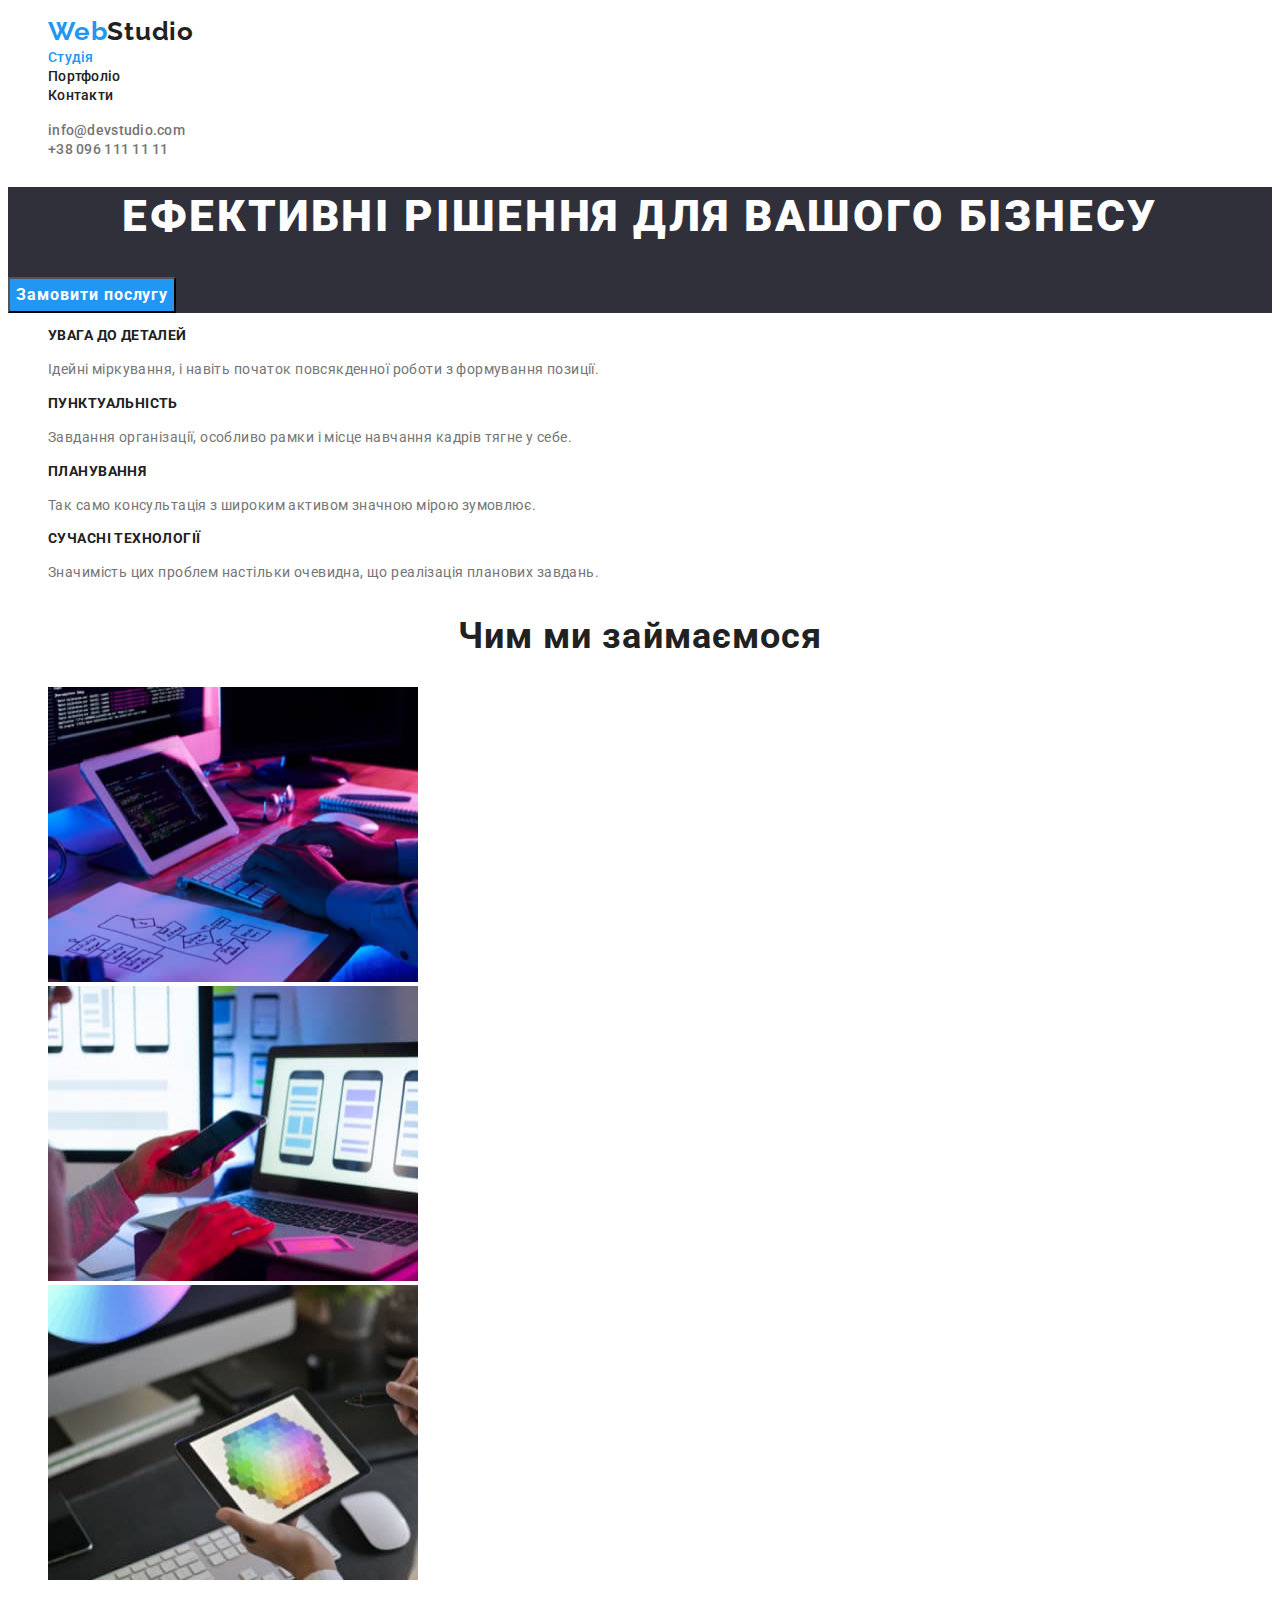
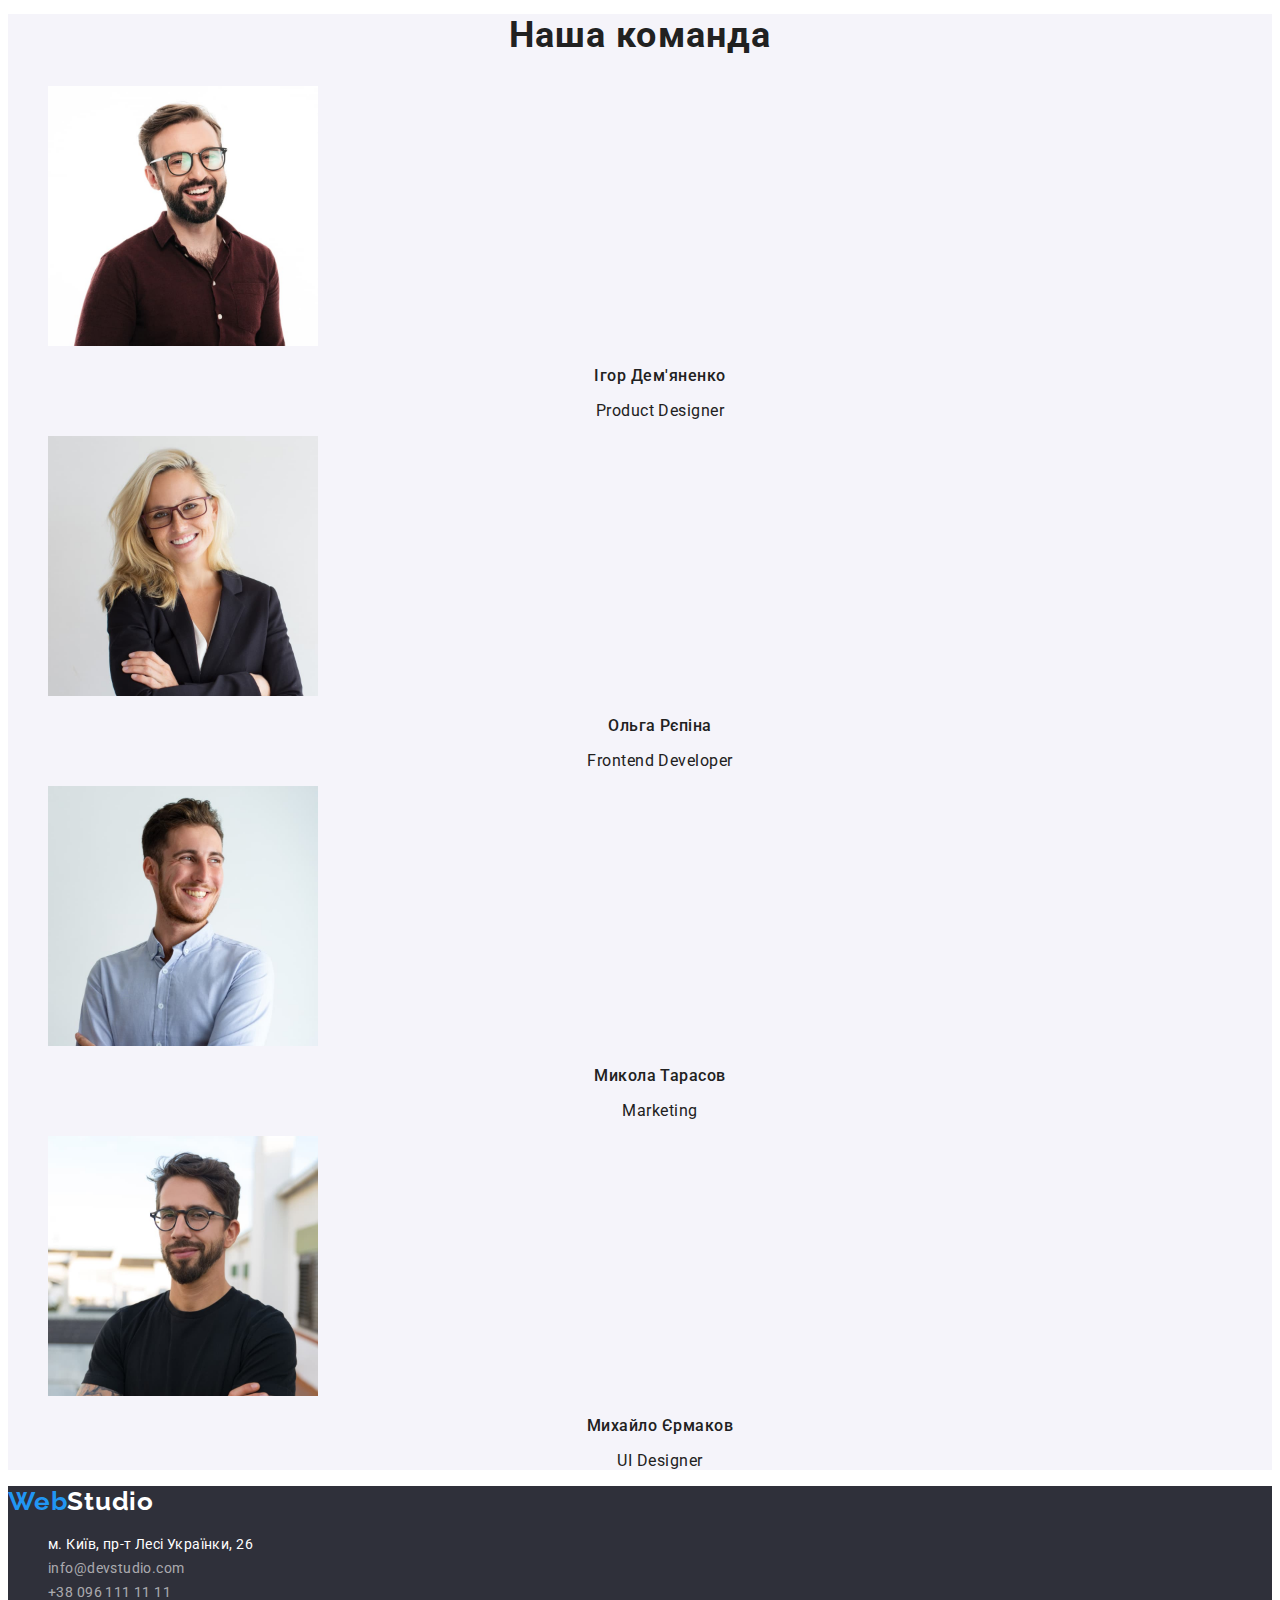
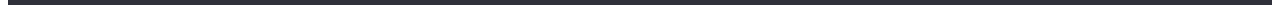
<file: index.html>
<!DOCTYPE html>
<html lang="uk">
  <head>
    <meta charset="UTF-8" />
    <meta http-equiv="X-UA-Compatible" content="IE=edge" />
    <meta name="viewport" content="width=device-width, initial-scale=1.0" />
    <link rel="preconnect" href="https://fonts.googleapis.com" />
    <link rel="preconnect" href="https://fonts.gstatic.com" crossorigin />
    <link
      href="https://fonts.googleapis.com/css2?family=Raleway:wght@700&family=Roboto:wght@400;500;700;900&display=swap"
      rel="stylesheet"
    />
    <link rel="stylesheet" href="./css/style.css" />
    <title>WebStudio</title>
  </head>

  <body>
    <header>
      <nav>
        <ul class="site-nav list">
          <li>
            <a class="logo-header" href="./index.html"
              ><span class="web">Web</span>Studio</a
            >
          </li>
          <li class="link">
            <a class="text-link current" href="./index.html">Студія</a>
          </li>
          <li class="link"><a class="text-link" href="./portfolio.html">Портфоліо</a></li>
          <li class="link">
            <a class="text-link" href="#сontacts">Контакти</a>
          </li>
        </ul>
      </nav>
      <ul class="list">
        <li>
          <a class="mail" href="mailto:info@devstudio.com"
            >info@devstudio.com</a
          >
        </li>
        <li><a class="tel" href="tel:+380961111111">+38 096 111 11 11</a></li>
      </ul>
    </header>
    <main>
      <!--Hero section-->
      <section class="hero">
        <h1 class="hero-title">Ефективні рішення для вашого бізнесу</h1>
        <button type="button" class="button primary">Замовити послугу</button>
      </section>
      <!--Feature section-->
      <section class="section">
        <h2 class="section-title visually-hidden">Наші цінності</h2>
        <ul class="list">
          <li>
            <h3 class="section-titleh3">УВАГА ДО ДЕТАЛЕЙ</h3>
            <p class="section-text">
              Ідейні міркування, і навіть початок повсякденної роботи з
              формування позиції.
            </p>
          </li>
          <li>
            <h3 class="section-titleh3">ПУНКТУАЛЬНІСТЬ</h3>
            <p class="section-text">
              Завдання організації, особливо рамки і місце навчання кадрів тягне
              у себе.
            </p>
          </li>
          <li>
            <h3 class="section-titleh3">ПЛАНУВАННЯ</h3>
            <p class="section-text">
              Так само консультація з широким активом значною мірою зумовлює.
            </p>
          </li>
          <li>
            <h3 class="section-titleh3">СУЧАСНІ ТЕХНОЛОГІЇ</h3>
            <p class="section-text">
              Значимість цих проблем настільки очевидна, що реалізація планових
              завдань.
            </p>
          </li>
        </ul>
      </section>
      <!--What do we do section-->
      <section class="section">
        <h2 class="section-title">Чим ми займаємося</h2>
        <ul class="list">
          <li>
            <img
              src="img/img-what-do-we-do/what1.jpg"
              alt="Створюємо сайти"
              width="370"
              height="295"
            />
          </li>
          <li>
            <img
              src="img/img-what-do-we-do/what2.jpg"
              alt="Створюємо додатки"
              width="370"
              height="295"
            />
          </li>
          <li>
            <img
              src="img/img-what-do-we-do/what3.jpg"
              alt="Робимо крутий дизайн"
              width="370"
              height="295"
            />
          </li>
        </ul>
      </section>
      <!--Our team section-->
      <section class="section our-team">
        <h2 class="section-title">Наша команда</h2>
        <ul class="list">
          <li>
            <img
              src="img/our-team/Demyanenko.jpg"
              alt="Фото Ігор Дем'яненко"
              width="270"
              height="260"
            />
            <h3 class="text-fio">Ігор Дем'яненко</h3>
            <p class="text-position" lang="en">Product Designer</p>
          </li>
          <li>
            <img
              src="img/our-team/Repina.jpg"
              alt="Фото Ольга Рєпіна"
              width="270"
              height="260"
            />
            <h3 class="text-fio">Ольга Рєпіна</h3>
            <p class="text-position" lang="en">Frontend Developer</p>
          </li>
          <li>
            <img
              src="img/our-team/Tarasov.jpg"
              alt="Фото Микола Тарасов"
              width="270"
              height="260"
            />
            <h3 class="text-fio">Микола Тарасов</h3>
            <p class="text-position" lang="en">Marketing</p>
          </li>
          <li>
            <img
              src="img/our-team/Yermakov.jpg"
              alt="Фото Михайло Єрмаков"
              width="270"
              height="260"
            />
            <h3 class="text-fio">Михайло Єрмаков</h3>
            <p class="text-position" lang="en">UI Designer</p>
          </li>
        </ul>
      </section>
    </main>
    <footer class="footer">
      <a class="logo-footer" href="./index.html"
        ><span class="web">Web</span>Studio</a
      >
      <address>
        <ul class="list">
          <li id="сontacts">
            <a
              class="address"
              href="https://goo.gl/maps/8VjwviAbnXYmcRCg7"
              target="_blank"
              rel="noopener noreferrer nofollow"
              >м. Київ, пр-т Лесі Українки, 26</a
            >
          </li>
          <li>
            <a class="contacts" href="mailto:info@devstudio.com"
              >info@devstudio.com</a
            >
          </li>
          <li>
            <a class="contacts" href="tel:+380961111111">+38 096 111 11 11</a>
          </li>
        </ul>
      </address>
    </footer>
  </body>
</html>
</file>
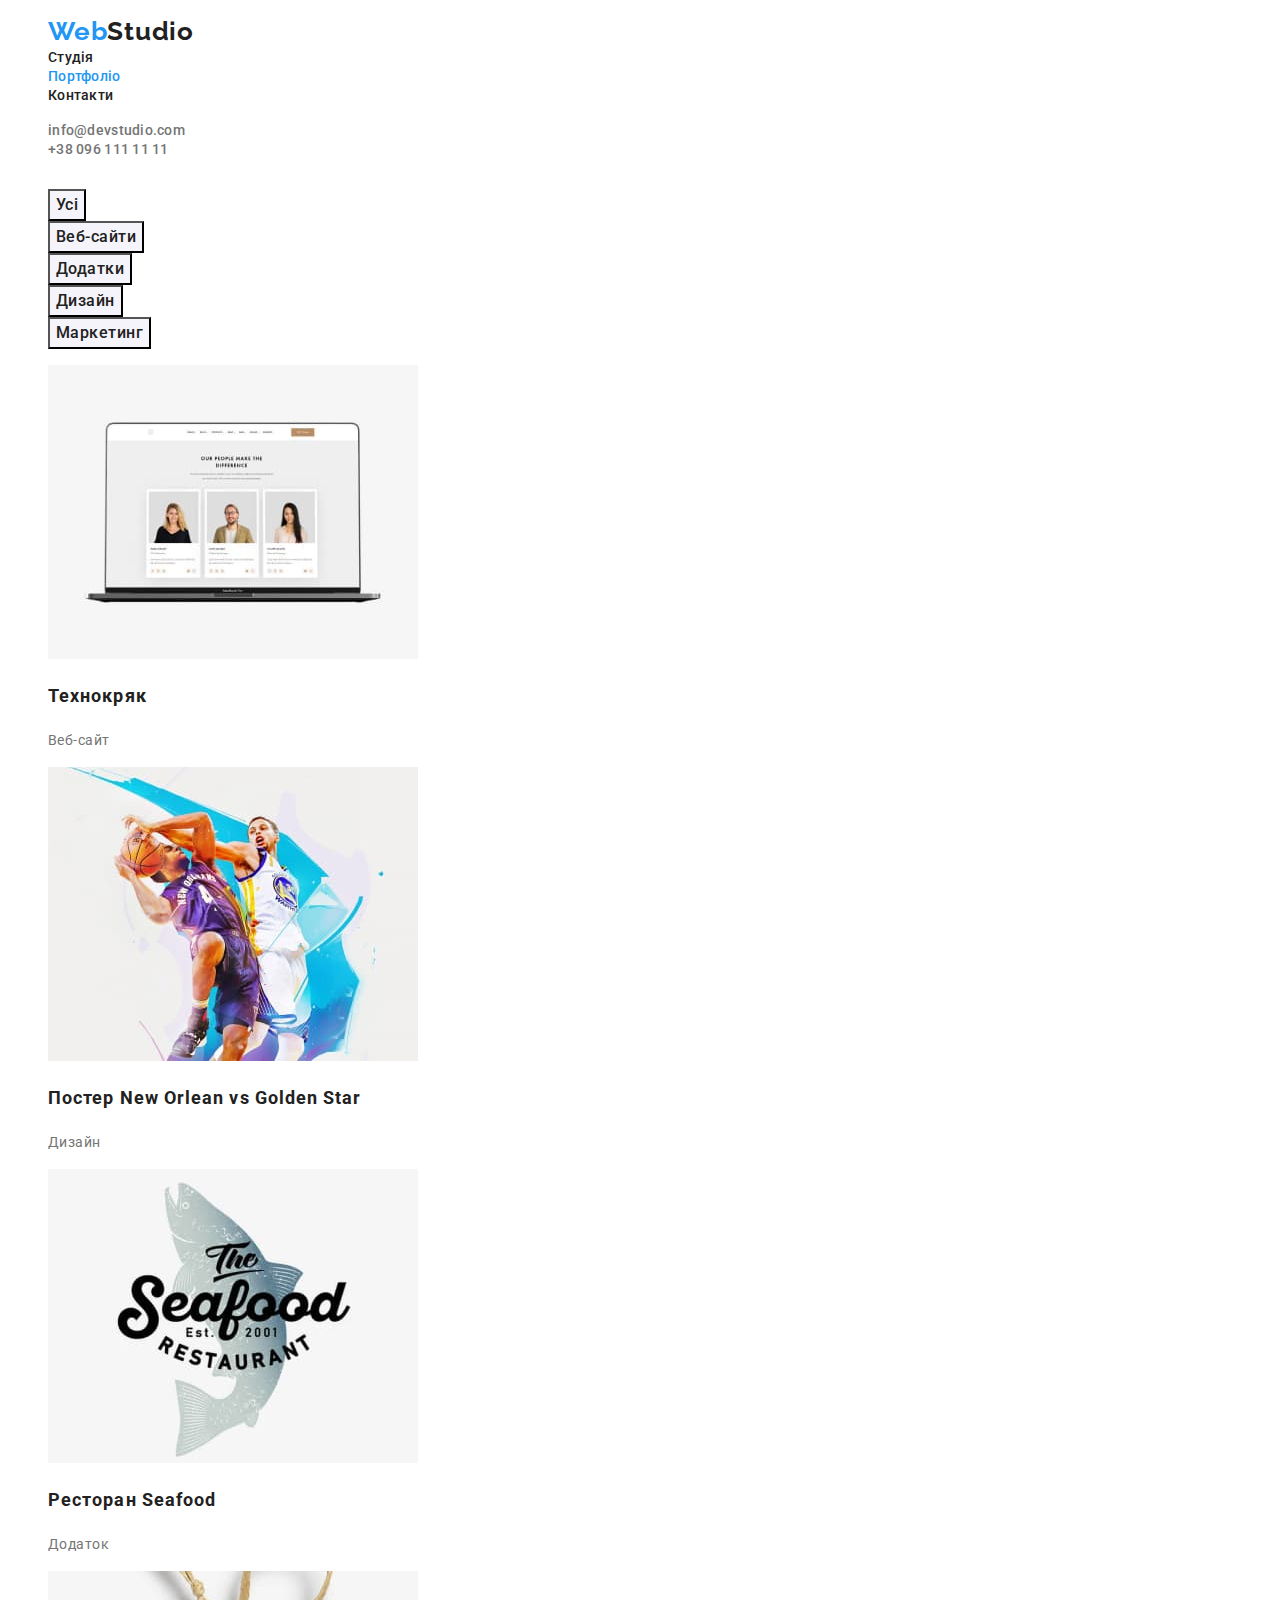
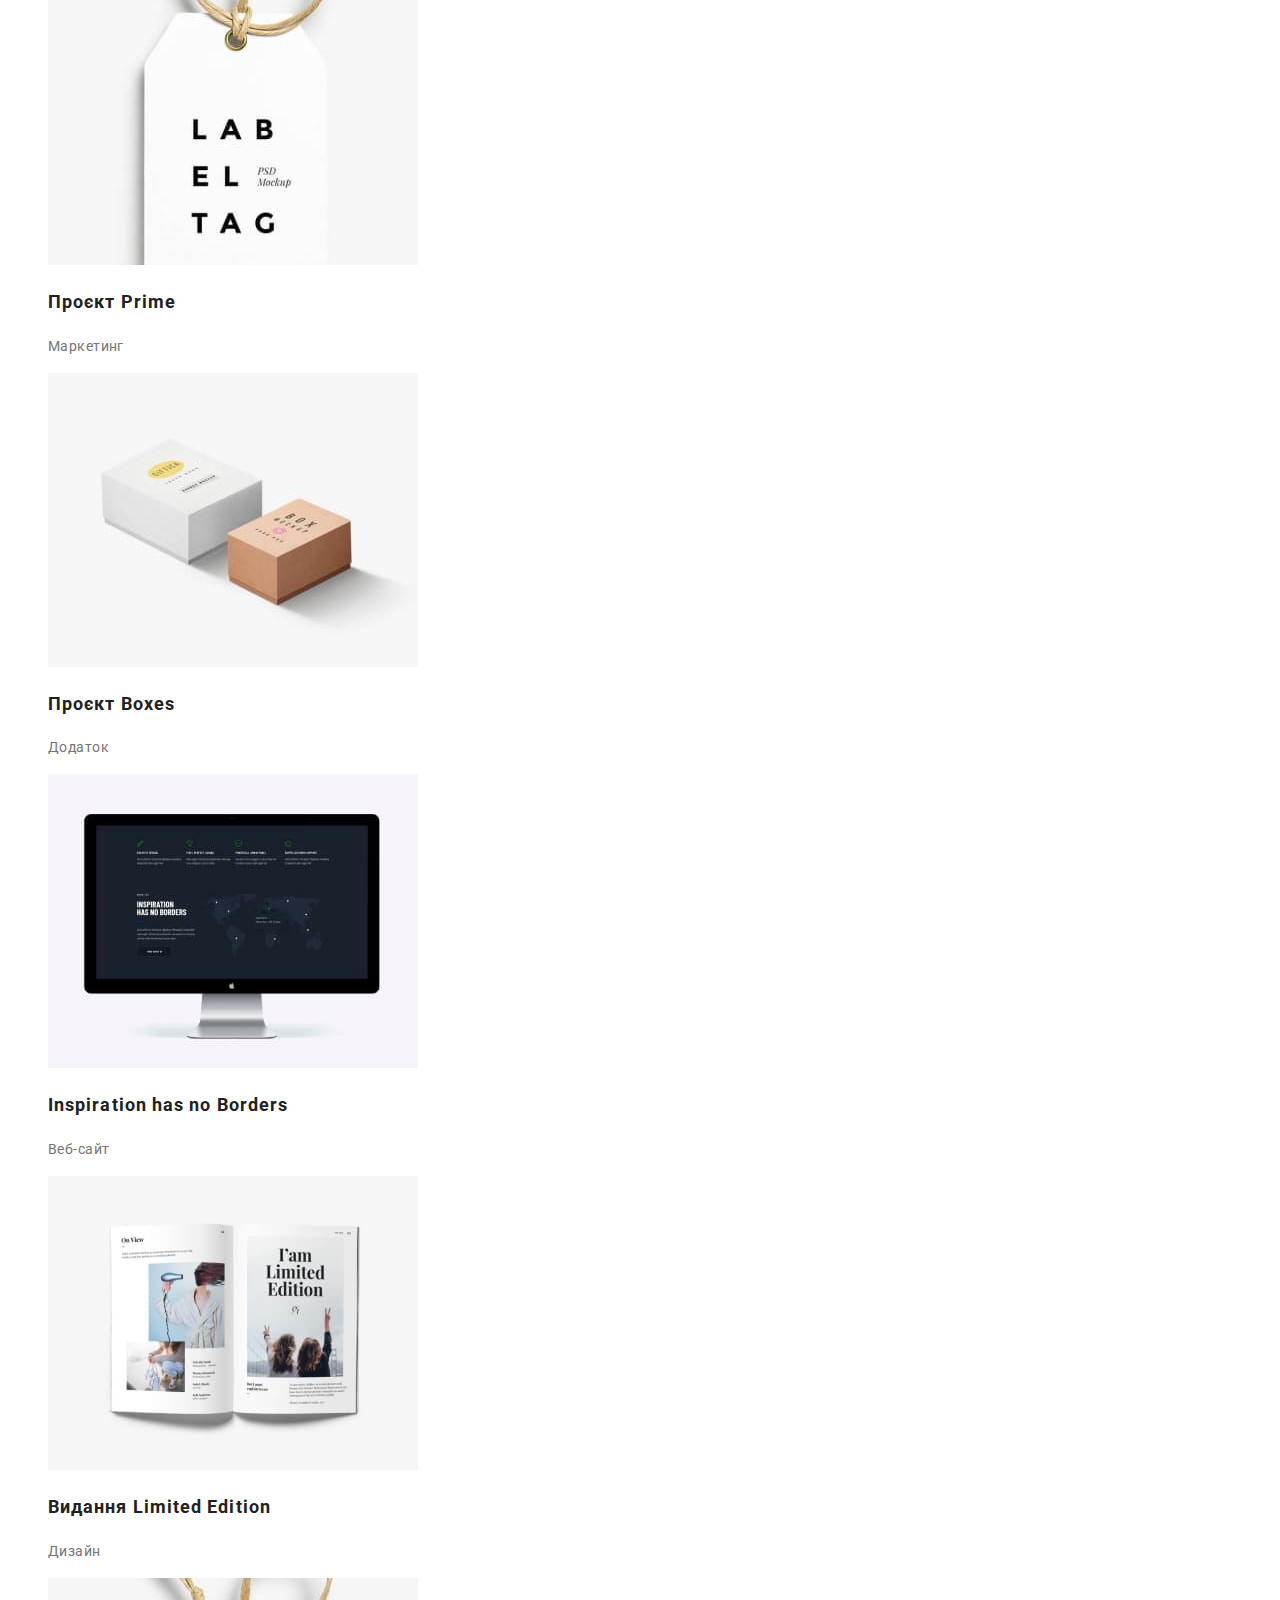
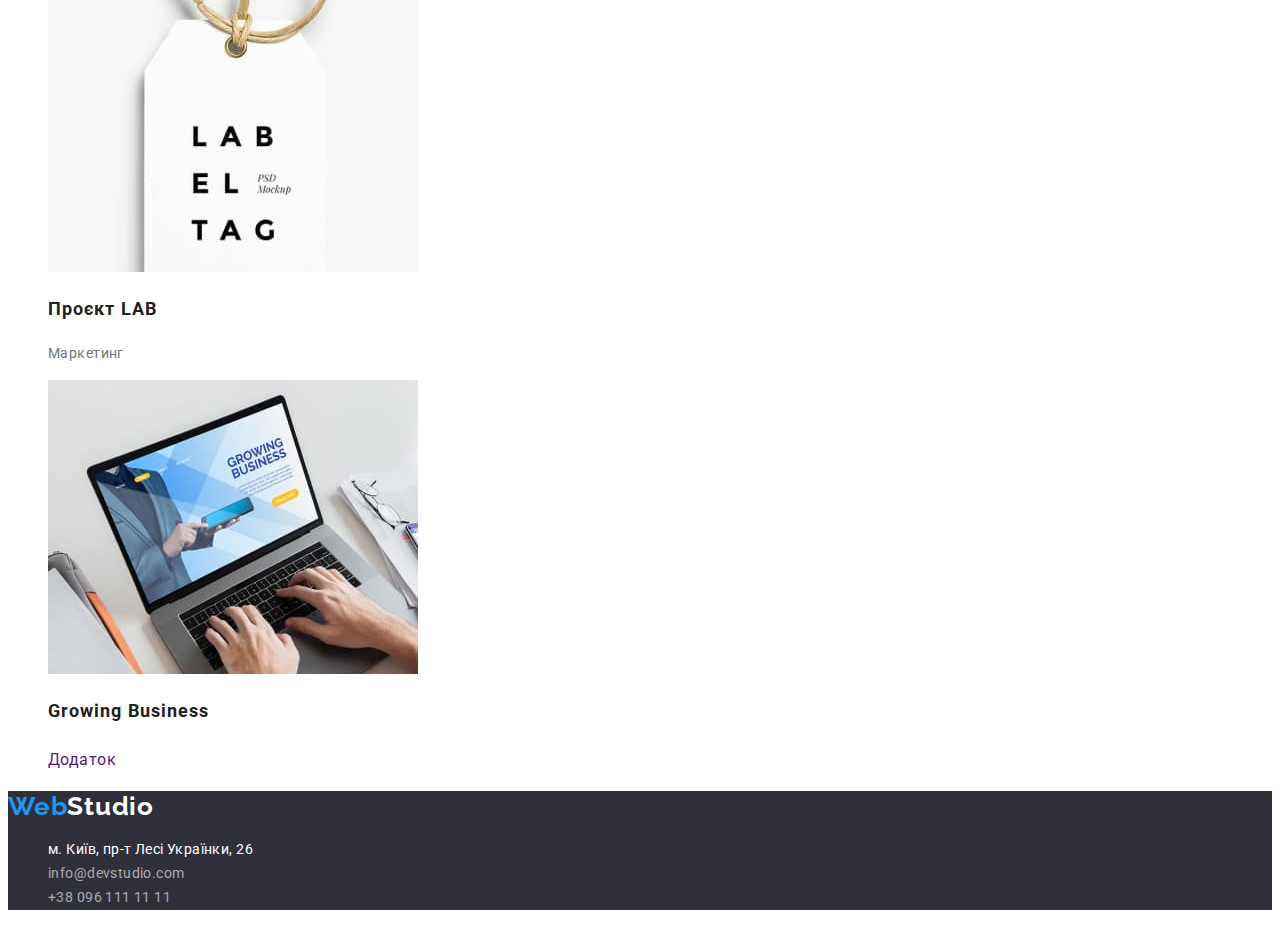
<file: portfolio.html>
<!DOCTYPE html>
<html lang="uk">
  <head>
    <meta charset="UTF-8" />
    <meta http-equiv="X-UA-Compatible" content="IE=edge" />
    <meta name="viewport" content="width=device-width, initial-scale=1.0" />
    <link rel="preconnect" href="https://fonts.googleapis.com" />
    <link rel="preconnect" href="https://fonts.gstatic.com" crossorigin />
    <link
      href="https://fonts.googleapis.com/css2?family=Raleway:wght@700&family=Roboto:wght@400;500;700;900&display=swap"
      rel="stylesheet"
    />
    <link rel="stylesheet" href="css/style.css" />
    <title>portfolio</title>
  </head>

  <body>
    <header>
      <nav>
        <ul class="site-nav list">
          <li>
            <a class="logo-header" href="./index.html"
              ><span class="web">Web</span>Studio</a
            >
          </li>
          <li class="link">
            <a class="text-link" href="./index.html">Студія</a>
          </li>
          <li class="link">
            <a class="text-link current" href="">Портфоліо</a>
          </li>
          <li class="link">
            <a class="text-link" href="#сontacts">Контакти</a>
          </li>
        </ul>
      </nav>
      <ul class="list">
        <li>
          <a class="mail" href="mailto:info@devstudio.com"
            >info@devstudio.com</a
          >
        </li>
        <li><a class="tel" href="tel:+380961111111">+38 096 111 11 11</a></li>
      </ul>
    </header>
    <main>
      <!--Якірні кнопки -->
      <section>
        <h1 class="visually-hidden">Виконані проекти</h1>
        <ul class="list">
          <li>
            <button type="button" class="button secondary">Усі</button>
          </li>
          <li>
            <button type="button" class="button secondary">Веб-сайти</button>
          </li>
          <li>
            <button type="button" class="button secondary">Додатки</button>
          </li>
          <li>
            <button type="button" class="button secondary">Дизайн</button>
          </li>
          <li>
            <button type="button" class="button secondary">Маркетинг</button>
          </li>
        </ul>
      </section>
      <!-- Галарея проектів -->
      <section>
        <ul class="list">
          <li>
            <a class="portfolio-ykir" href="">
              <img
                src="img/our-projects/tehnokryk.jpg"
                alt=" Веб сайт Технокряк"
                width="370"
                height="294"
              />
              <h2 class="portfolio-title">Технокряк</h2>
              <p class="section-text">Веб-сайт</p>
            </a>
          </li>
          <li>
            <a class="portfolio-ykir" href="">
              <img
                src="img/our-projects/neworlean.jpg"
                alt="Дизай постеру"
                width="370"
                height="294"
              />
              <h2 class="portfolio-title">Постер New Orlean vs Golden Star</h2>
              <p class="section-text">Дизайн</p>
            </a>
          </li>
          <li>
            <a class="portfolio-ykir" href="">
              <img
                src="img/our-projects/seafood.jpg"
                alt="Додаток ресторану морепродуктів"
                width="370"
                height="294"
              />
              <h2 class="portfolio-title">Ресторан Seafood</h2>
              <p class="section-text">Додаток</p>
            </a>
          </li>
          <li>
            <a class="portfolio-ykir" href="">
              <img
                src="img/our-projects/marketing.jpg"
                alt="Маркетинг прайм"
                width="370"
                height="294"
              />
              <h2 class="portfolio-title">Проєкт Prime</h2>
              <p class="section-text">Маркетинг</p>
            </a>
          </li>
          <li>
            <a class="portfolio-ykir" href="">
              <img
                src="img/our-projects/boxes.jpg"
                alt="Мобільний додаток Боксес"
                width="370"
                height="294"
              />
              <h2 class="portfolio-title">Проєкт Boxes</h2>
              <p class="section-text">Додаток</p>
            </a>
          </li>
          <li>
            <a class="portfolio-ykir" href="">
              <img
                src="img/our-projects/site.jpg"
                alt="Сайт мотиватор"
                width="370"
                height="294"
              />
              <h2 class="portfolio-title">Inspiration has no Borders</h2>
              <p class="section-text">Веб-сайт</p>
            </a>
          </li>

          <li>
            <a class="portfolio-ykir" href="">
              <img
                src="img/our-projects/design.jpg"
                alt="Дизайн журналу"
                width="370"
                height="294"
              />
              <h2 class="portfolio-title">Видання Limited Edition</h2>
              <p class="section-text">Дизайн</p>
            </a>
          </li>
          <li>
            <a class="portfolio-ykir" href="">
              <img
                src="img/our-projects/marketing.jpg"
                alt="Маркетинг Лаб"
                width="370"
                height="294"
              />
              <h2 class="portfolio-title">Проєкт LAB</h2>
              <p class="section-text">Маркетинг</p>
            </a>
          </li>
          <li>
            <a class="portfolio-ykir" href="">
              <img
                src="img/our-projects/application.jpg"
                alt="Мобільний додаток для бізнесу"
                width="370"
                height="294"
              />
              <h2 class="portfolio-title">Growing Business</h2>
              <p class="portfolio-text">Додаток</p>
            </a>
          </li>
        </ul>
      </section>
    </main>
    <footer class="footer">
      <a class="logo-footer" href="./index.html"
        ><span class="web">Web</span>Studio</a
      >
      <address>
        <ul class="list">
          <li id="сontacts">
            <a
              class="address"
              href="https://goo.gl/maps/8VjwviAbnXYmcRCg7"
              target="_blank"
              rel="noopener noreferrer nofollow"
              >м. Київ, пр-т Лесі Українки, 26</a
            >
          </li>
          <li>
            <a class="contacts" href="mailto:info@devstudio.com"
              >info@devstudio.com</a
            >
          </li>
          <li>
            <a class="contacts" href="tel:+380961111111">+38 096 111 11 11</a>
          </li>
        </ul>
      </address>
    </footer>
  </body>
</html>
</file>
<file: css/style.css>
/* колір основного тексту #212121 */
/* другорядний колір #757575 */
/* колір шрифту білий #FFFFFF */
/* колір активації кнопок  #2196F3 */
/* колір основного форну #F5F5F5 */
/* колір другорядного фону #F5F4FA */
:root {
  --primary-text-color: #212121;
  --section-text-color: #757575;
  --button-secondary-color: #f5f4fa;
  --accent-color: #2196f3;
  --button-text-color: #ffffff;
}

body {
  background-color: var(--button-text-color);
  color: var(--primary-text-color);
  font-family: "Roboto", "sans-serif";
  letter-spacing: 0.03em;
}
.list {
  list-style: none;
  text-decoration: none;
}

/* Скритий заголовок */
.visually-hidden {
  width: 1px;
  height: 1px;
  margin: -1px;
  border: 0;
  padding: 0;
  white-space: nowrap;
  clip-path: inset(100%);
  clip: rect(0 0 0 0);
  overflow: hidden;
}

/* button */
.button {
  color: var(--button-text-color);
  background-color: var(--accent-color);
  cursor: pointer;
}
.primary {
  font-family: "Roboto";
  font-weight: 700;
  font-size: 16px;
  line-height: 1.88;
  display: flex;
  align-items: center;
  text-align: center;
  letter-spacing: 0.06em;
}
.secondary {
  color: var(--primary-text-color);
  background-color: var(--button-secondary-color);
  text-decoration: none;
  font-family: "Roboto";
  font-weight: 500;
  font-size: 16px;
  line-height: 1.63;
  text-align: center;
  letter-spacing: 0.03em;
}
.secondary:hover,
.secondary:focus {
  background-color: var(--accent-color);
  color: var(--button-text-color);
}

/* WebStudio */
.logo-header,
.logo-footer {
  color: var(--primary-text-color);
  font-family: "Raleway";
  font-weight: 700;
  font-size: 26px;
  text-decoration: none;
  line-height: 1.19;
  letter-spacing: 0.03em;
}
.web {
  color: var(--accent-color);
}
.logo-footer {
  color: #ffffff;
}

/* site nav  */
.text-link {
  color: var(--primary-text-color);
  text-decoration: none;
  font-weight: 500;
  font-size: 14px;
  line-height: 1.14;
  letter-spacing: 0.02em;
}
.current {
  color: var(--accent-color);
}
.link :hover,
.link :focus {
  color: var(--accent-color);
}
.mail,
.tel {
  color: var(--section-text-color);
  text-decoration: none;
  font-weight: 500;
  font-size: 14px;
  line-height: 1.14;
  letter-spacing: 0.02em;
}
.mail:focus,
.mail:hover {
  color: var(--accent-color);
}
.tel:focus,
.tel:hover {
  color: var(--accent-color);
}

/* hero */
.hero {
  background-color: #2f303a;
}
.hero-title {
  color: #ffffff;
  font-weight: 900;
  font-size: 44px;
  line-height: 1.36;
  text-align: center;
  letter-spacing: 0.06em;
  text-transform: uppercase;
}

/* Feature sections */
.section-title {
  font-weight: 700;
  font-size: 36px;
  line-height: 1.17;
  text-align: center;
  letter-spacing: 0.03em;
}
.section-titleh3 {
  font-weight: 700;
  font-size: 14px;
  line-height: 1.14;
  letter-spacing: 0.03em;
  text-transform: uppercase;
}
.section-text {
  color: var(--section-text-color);
  font-size: 14px;
  line-height: 1.71;
  letter-spacing: 0.03em;
}

/* Our team section- */

.our-team {
  background-color: var(--button-secondary-color);
}
.text-fio {
  font-weight: 500;
  font-size: 16px;
  line-height: 1.19;
  text-align: center;
  letter-spacing: 0.03em;
}
.text-position {
  font-size: 16px;
  line-height: 1.19;
  text-align: center;
  letter-spacing: 0.03em;
}

/* footer*/
.footer {
  color: var(--section-text-color);
  background-color: #2f303a;
}
.contacts {
  color: rgba(255, 255, 255, 0.6);
  text-decoration: none;
  font-style: normal;
  font-weight: 400;
  font-size: 14px;
  line-height: 1.71;
  letter-spacing: 0.03em;
}
.address {
  color: var(--button-text-color);
  text-decoration: none;
  font-style: normal;
  font-weight: 400;
  font-size: 14px;
  line-height: 1.71;
  letter-spacing: 0.03em;
}

/* PAGE PORTFOLIO */
.portfolio-ykir {
  text-decoration: none;
}
.portfolio-title {
  color: var(--primary-text-color);
  font-weight: 700;
  font-size: 18px;
  line-height: 2;
  letter-spacing: 0.06em;
}
.portfolio-text {
  font-size: 16px;
  line-height: 1.88;
  letter-spacing: 0.03em;
}
</file>
